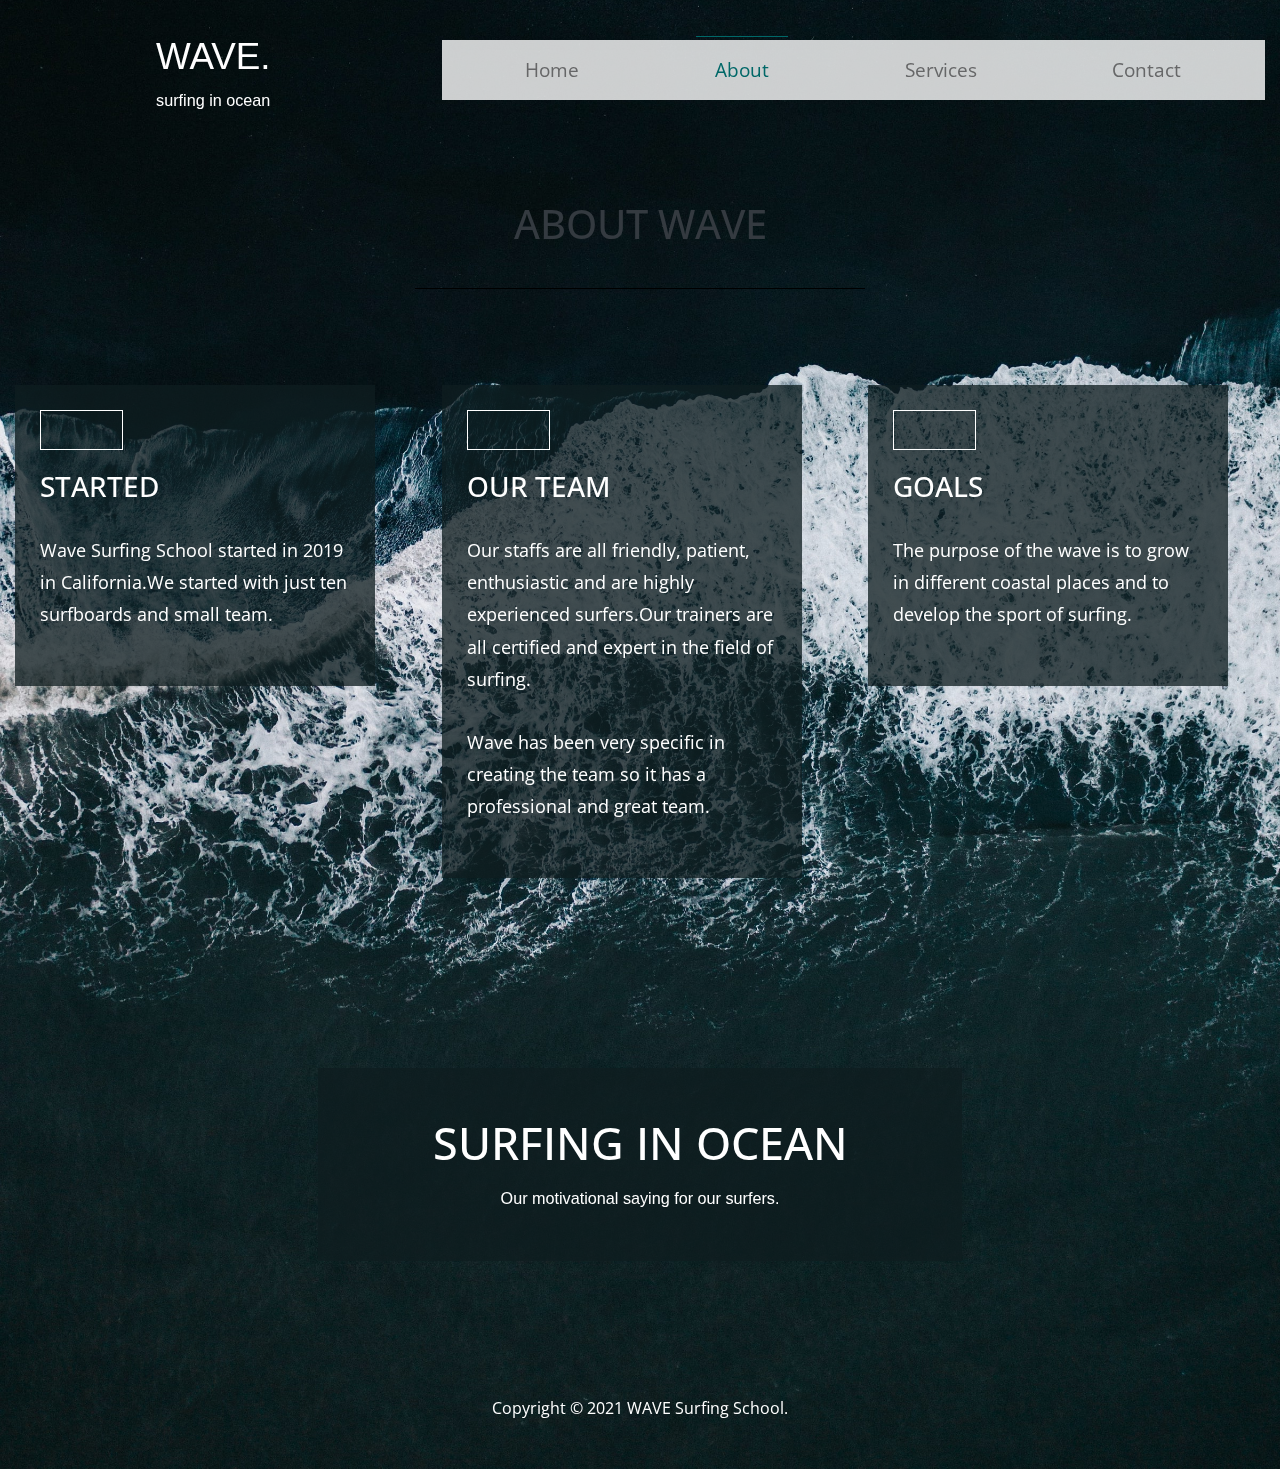
<file: about.html>
<!DOCTYPE html>
<html lang="en">
  <head>
    <meta charset="UTF-8" />
    <meta name="viewport" content="width=device-width, initial-scale=1.0" />
    <meta http-equiv="X-UA-Compatible" content="ie=edge" />
    <title>Wave - About Page</title>

    <link rel="stylesheet" href="https://fonts.googleapis.com/css?family=Open+Sans:400,600" />
    <link rel="stylesheet" href="css/all.min.css" />
    <link rel="stylesheet" href="css/bootstrap.min.css" />
    <link rel="stylesheet" href="css/templatemo-style.css" />
  </head>
  <body id="aboutPage">
    <div class="parallax-window" data-parallax="scroll" data-image-src="img/bg-01.jpg">
      <div class="container-fluid">
        <div class="row tm-brand-row">
          <div class="col-lg-4 col-11">
            <div class="tm-brand-container tm-bg-white-transparent">
             <!-- <i class="fas fa-2x fa-pen tm-brand-icon"></i> -->
              <div class="tm-brand-texts">
                <h1 class="text-uppercase tm-brand-name">wave.</h1>
                <p class="small">surfing in ocean</p>
              </div>
            </div>
          </div>
          <div class="col-lg-8 col-1">
            <div class="tm-nav">
              <nav class="navbar navbar-expand-lg navbar-light tm-bg-white-transparent tm-navbar">
                <button
                  class="navbar-toggler"
                  type="button"
                  data-toggle="collapse"
                  data-target="#navbarNav"
                  aria-controls="navbarNav"
                  aria-expanded="false"
                  aria-label="Toggle navigation">
                  <span class="navbar-toggler-icon"></span>
                </button>
                <div class="collapse navbar-collapse" id="navbarNav">
                  <ul class="navbar-nav">
                    <li class="nav-item">
                      <div class="tm-nav-link-highlight"></div>
                      <a class="nav-link" href="index.html"
                        >Home</a
                      >
                    </li>
                    <li class="nav-item green-highlight active">
                      <div class="tm-nav-link-highlight"></div>
                      <a class="nav-link" href="#">About <span class="sr-only">(current)</span></a>
                    </li>
                    <li class="nav-item">
                      <div class="tm-nav-link-highlight"></div>
                      <a class="nav-link" href="services.html">Services</a>
                    </li>
                    
                    <li class="nav-item">
                      <div class="tm-nav-link-highlight"></div>
                      <a class="nav-link" href="contact.html">Contact</a>
                    </li>
                  </ul>
                </div>
              </nav>
            </div>
          </div>
        </div>

        <!-- About -->
        <section class="row" id="tmAbout">
          <header class="col-12 tm-about-header">
            <h2 class="text-uppercase text-center text-dark tm-about-page-title">About WAVE</h2>
            <hr class="tm-about-title-hr">
          </header>
          <div class="col-lg-4">
            <div class="tm-bg-black-transparent tm-about-box">
              <div class="tm-about-number-container"></div>              
              <h3 class="tm-about-name">Started</h3>
              <p class="tm-about-description">
                Wave Surfing School started in 2019 in California.We started with just ten surfboards and small team.
              </p>
            </div>
          </div>

          <div class="col-lg-4">
            <div class="tm-bg-black-transparent tm-about-box">
              <div class="tm-about-number-container"></div>              
              <h3 class="tm-about-name">Our Team</h3>
              <p class="tm-about-description">
                Our staffs are all friendly, patient, enthusiastic and are highly experienced surfers.Our trainers are all certified and expert in the field of surfing.
              </p>
              <p class="tm-about-description">
                Wave has been very specific in creating the team so it has a professional and great team.
              </p>
             
            </div>
          </div>

          <div class="col-lg-4">
            <div class="tm-bg-black-transparent tm-about-box">
              <div class="tm-about-number-container"></div>              
              <h3 class="tm-about-name">goals</h3>
              <p class="tm-about-description">
                The purpose of the wave is to grow in different coastal places and to develop the sport of surfing.</p>
              
              
            </div>
          </div>
        </section>

        <!-- App Features -->
        <section id="tmAppFeatures">
            <div class="row">
                <header class="col-12 text-center text-white tm-bg-black-transparent p-5 tm-app-header">
                    <h2 class="text-uppercase mb-3 tm-app-feature-header">surfing in ocean</h2>
                    <p class="mb-0 small">Our motivational saying for our surfers.</p>
                </header>
            </div>

        </section> 

        <!-- Page footer -->
        <footer class="row">
          <p class="col-12 text-white text-center tm-copyright-text">
            Copyright &copy; 2021 WAVE Surfing School.
          </p>
        </footer>
      </div>
      <!-- .container-fluid -->
    </div>

    <script src="js/jquery.min.js"></script>
    <script src="js/parallax.min.js"></script>
    <script src="js/bootstrap.min.js"></script>
  </body>
</html>
</file>
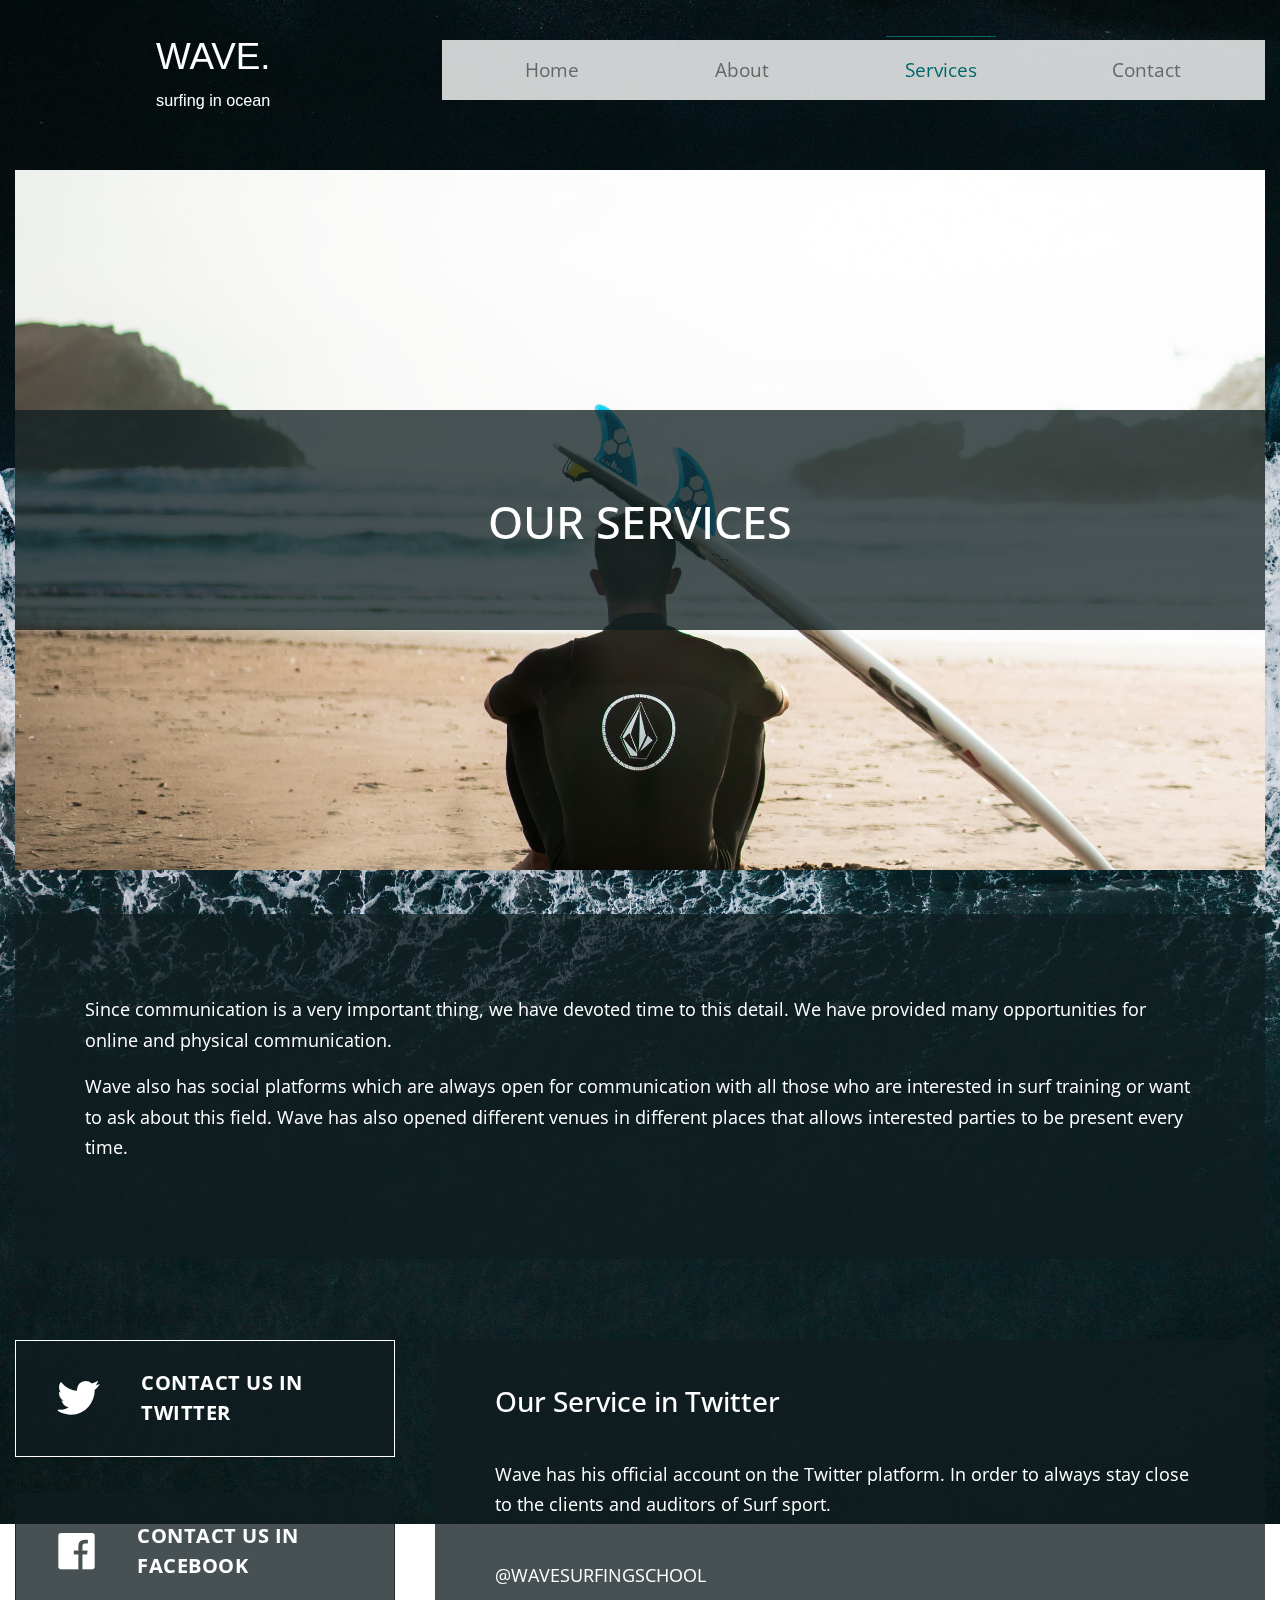
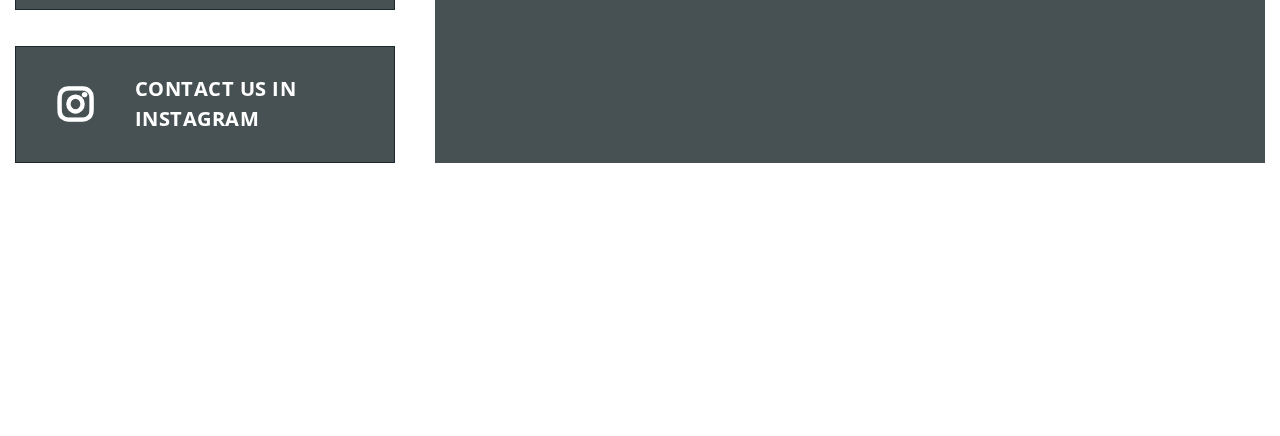
<file: services.html>
<!DOCTYPE html>
<html lang="en">
  <head>
    <meta charset="UTF-8" />
    <meta name="viewport" content="width=device-width, initial-scale=1.0" />
    <meta http-equiv="X-UA-Compatible" content="ie=edge" />
    <title>Wave - Services</title>

    <link rel="stylesheet" href="https://fonts.googleapis.com/css?family=Open+Sans:400,600" />
    <link rel="stylesheet" href="css/all.min.css" />
    <link rel="stylesheet" href="css/bootstrap.min.css" />
    <link rel="stylesheet" href="css/templatemo-style.css" />
  </head>

  <body id="servicesPage">
    <div class="parallax-window" data-parallax="scroll" data-image-src="img/bg-01.jpg">
      <div class="container-fluid">
        <div class="row tm-brand-row">
          <div class="col-lg-4 col-11">
            <div class="tm-brand-container tm-bg-white-transparent">
              
              <div class="tm-brand-texts">
                <h1 class="text-uppercase tm-brand-name">WAVE.</h1>
                <p class="small">surfing in ocean</p>
              </div>
            </div>
          </div>
          <div class="col-lg-8 col-1">
            <div class="tm-nav">
              <nav
                class="navbar navbar-expand-lg navbar-light tm-bg-white-transparent tm-navbar">
                <button
                  class="navbar-toggler"
                  type="button"
                  data-toggle="collapse"
                  data-target="#navbarNav"
                  aria-controls="navbarNav"
                  aria-expanded="false"
                  aria-label="Toggle navigation">
                  <span class="navbar-toggler-icon"></span>
                </button>
                <div class="collapse navbar-collapse" id="navbarNav">
                  <ul class="navbar-nav">
                    <li class="nav-item">
                      <div class="tm-nav-link-highlight"></div>
                      <a class="nav-link" href="index.html"
                        >Home</a
                      >
                    </li>
                    <li class="nav-item">
                      <div class="tm-nav-link-highlight"></div>
                      <a class="nav-link" href="about.html">About</a>
                    </li>
                    <li class="nav-item green-highlight active">
                      <div class="tm-nav-link-highlight"></div>
                      <a class="nav-link" href="#">Services <span class="sr-only">(current)</span></a>
                    </li>
                    
                    <li class="nav-item">
                      <div class="tm-nav-link-highlight"></div>
                      <a class="nav-link" href="contact.html">Contact</a>
                    </li>
                  </ul>
                </div>
              </nav>
            </div>
          </div>
        </div>

        <!-- Services header -->
        <section class="row" id="tmServices">
          <div class="col-12">
            <div class="parallax-window tm-services-parallax-header"
                 data-parallax="scroll"
                 data-z-index="101"
                 data-image-src="img/coffee-glass.jpg">

                 <div class="tm-bg-black-transparent text-center tm-services-header">
                    <h2 class="text-uppercase tm-services-page-title">Our Services</h2>
                    
                </div>
            </div>
          </div>  

          <div class="col-12">
            <div class="tm-bg-black-transparent tm-services-detail-box">
                <p>
                  Since communication is a very important thing, we have devoted time to this detail. We have provided many opportunities for online and physical communication. 
                </p>
                <p>
                  Wave also has social platforms which are always open for communication with all those who are interested in surf training or want to ask about this field. Wave has also opened different venues in different places that allows interested parties to be present every time. 
                </p>
            </div>
          </div> 

          <div class="col-12 tm-tabs-container">
              <div class="tm-tab-links">
                    <ul class="tabs clearfix" data-tabgroup="first-tab-group">
                        <li><a href="#tab1" class="active">
                            <div class="icon-wrap"><i class="fab fa-2x fa-twitter"></i></div>
                            Contact us in Twitter                        
                        </a></li>
                        <li><a href="#tab2" class="">
                            <div class="icon-wrap"><i class="fab fa-2x  fa-facebook"></i></div>
                            Contact us in Facebook           
                        </a></li>
                        <li><a href="#tab3" class="">
                            <div class="icon-wrap"><i class="fab fa-2x fa-instagram"></i></div>
                            Contact us in Instagram            
                        </a></li>                    
                    </ul>
                </div>  
                <div class="tm-tab-contents">
                    <div id="first-tab-group" class="tabgroup">
                        <div id="tab1">                            
                            <div class="text-content">
                                <h3 class="tm-service-tab-title">Our Service in Twitter</h3>
                                <p class="tm-service-tab-p">Wave has his official account on the Twitter platform. In order to always stay close to the clients and auditors of Surf sport.</p>
                                <p class="mb-0">
                                    @WAVESURFINGSCHOOL
                                </p>
                            </div>
                        </div>
                        <div id="tab2">
                            <div class="text-content">
                                <h3 class="tm-service-tab-title">Our Service in Facebook</h3>
                                <p class="tm-service-tab-p">Wave has his official account on the Facebook platform. In order to always stay close to the clients and auditors of Surfi sport.</p>
                                <p class="mb-0">
                                  @WAVESURFINGSCHOOL
                                   </p>
                            </div>
                        </div>
                        <div id="tab3">
                            <div class="text-content">
                                <h3 class="tm-service-tab-title">Our Service in Instagram</h3>
                                <p class="tm-service-tab-p">Wave has his official account on the Instagram platform. In order to always stay close to the clients and auditors of Surfi sport.
                                </p>                            
                                <p class="mb-0">
                                   @WAVESURFINGSCHOOL
                                </p>
                            </div>
                        </div>

                    </div>
                </div>

            </div>     
        </section>

        <!-- Page footer -->
        <footer class="row">
          <p class="col-12 text-white text-center tm-copyright-text">
            Copyright &copy; 2021 WAVE Surfing School. 
          </p>
        </footer>
      </div>
      <!-- .container-fluid -->
    </div>

    <script src="js/jquery.min.js"></script>
    <script src="js/parallax.min.js"></script>
    <script src="js/bootstrap.min.js"></script>
    <script>
        $(function(){
            $('.tabgroup > div').hide();
            $('.tabgroup > div:first-of-type').show();  
            $('.tabs a').click(function(e){
              e.preventDefault();
              var $this = $(this),
                  tabgroup = '#'+$this.parents('.tabs').data('tabgroup'),
                  others = $this.closest('li').siblings().children('a'),
                  target = $this.attr('href');
              others.removeClass('active');
              $this.addClass('active');
              $(tabgroup).children('div').hide();
              $(target).show();

              // Scroll to tab content (for mobile)
              if($(window).width() < 992) {
                  $('html, body').animate({
                      scrollTop: $("#first-tab-group").offset().top
                  }, 200);    
              }              
            })  
        });
        
    </script>
  </body>
</html>
</file>
<file: css/templatemo-style.css>
html {
  scroll-behavior: smooth;
}

body {
  font-family: "Open Sans", Arial, Helvetica, sans-serif;
  font-size: 18px;
  font-weight: 400;
  color: #6b6b6b;
  overflow-x: hidden;
}

a,
button {
  transition: all 0.3s ease;
}

a:hover {
  text-decoration: none;
}

.container-fluid {
  max-width: 1310px;
}

.small,
small {
  font-size: 90%;
  font-family: 'Franklin Gothic Medium', 'Arial Narrow', Arial, sans-serif;
  color: white;
}

.parallax-window {
  min-height: 1100px;
  background: transparent;
}

.tm-bg-white-transparent {
  background-color:rgba(255, 255, 255, 0.8);
}

.tm-brand-row {
  align-items: center;
  padding-top: 40px;
  padding-bottom: 28px;
}

.tm-brand-container {
  max-width: 400px;
  height: 0px;
  display: flex;
  align-items: center;
  justify-content: center;
}
#video{
  
    margin: 0 auto;
  
}

/*.tm-brand-icon {
  width: 79px;
  height: 77px;
  display: flex;
  align-items: center;
  justify-content: center;
  background-color: #333436;
  color: white;
  border-radius: 50%;
  margin-right: 25px;
}*/

.tm-brand-name {
  font-size: 2.3rem;
  color:white;
  padding-top: 25px;
  
  font-family: 'Franklin Gothic Medium', 'Arial Narrow', Arial, sans-serif;
}

/* Nav */
.tm-navbar {/*   padding: 19px 63px; */max-width: 840px;height: 60px;}

.tm-navbar .navbar-nav {
  width: 100%;
  display: flex;
  align-items: center;
  justify-content: space-around;
}


.navbar-expand-lg .navbar-nav .nav-link {
  padding: 19px;
}

.navbar-light .navbar-nav .nav-link,
.navbar-light .navbar-nav .active > .nav-link,
.navbar-light .navbar-nav .nav-link.active,
.navbar-light .navbar-nav .nav-link.show,
.navbar-light .navbar-nav .show > .nav-link {
  color: #666768;
}

.navbar-light .navbar-nav .nav-item.green-highlight.active > .nav-link, 
.navbar-light .navbar-nav .nav-item.green-highlight .nav-link.active, 
.navbar-light .navbar-nav .nav-item.green-highlight .nav-link.show, 
.navbar-light .navbar-nav .nav-item.green-highlight .show > .nav-link {
  color: #006868;
}

.nav-item {
  position: relative;  
}

.nav-link {
  font-size: 1.2rem;
}

.nav-item .tm-nav-link-highlight {
  visibility: hidden;
}

.nav-item:hover .tm-nav-link-highlight,
.nav-item.active .tm-nav-link-highlight {
  visibility: visible;
}

.nav-item .nav-link {
  border-top: 1px solid transparent;
}

.nav-item.active .nav-link,
.nav-item:hover .nav-link {
  border-top-color: #666768;
}

/*.tm-nav-link-highlight {
  width: 25px;
  height: 16px;
  background-color: #0b65be;
  position: absolute;
  top: -8px;
  left: calc(50% - 8px);
}
*/
.nav-item.active.green-highlight .nav-link,
.nav-item.green-highlight:hover .nav-link {
  border-top-color: #006868;
}

.nav-item.active.green-highlight
.tm-nav-link-highlight {
  background-color: #006868;
}

/* Home */
#tmHome {
  padding-top: 30px;
  padding-bottom: 68px;
}

.tm-home-left {
  max-width: 420px;
  width: 100%;
  margin-right: 185px;
}

.tm-home-container {
  display: flex;
  align-items: center;
  justify-content: center;
}

.tm-slogan {
  font-size: 1.4rem;
  margin-bottom: 30px;
}

.tm-home-hr {
  border-top-color: white;
  margin-bottom: 30px;
}

.tm-home-title {
  font-size: 3.5rem;
  margin-bottom: 40px;
}

.tm-home-text {
  margin-bottom: 47px;
}

.btn {
  border-radius: 0;
  padding: 13px 40px;
  font-size: 1.3rem;
}

.btn-primary {
  background-color: white;
  border: 0;  
  color: #3E3F40;
}

.btn-primary:hover,
.btn-primary:focus,
.btn-primary:active,
.btn-primary:not(:disabled):not(.disabled).active, 
.btn-primary:not(:disabled):not(.disabled):active, 
.show>.btn-primary.dropdown-toggle {
  background-color: #495057;
  outline: none;
  border: none;
}

/* Features section */
#tmFeatures {
  padding-top: 68px;
  padding-bottom: 60px;
  max-width: 1260px;
  margin-left: auto;
  margin-right: auto;
}

.tm-feature-box {
  max-width: 360px;
  min-height: 480px;
  border-radius: 10px;
  text-align: center;
  padding: 40px 50px;
  margin-left: auto;
  margin-right: auto;
}

.tm-feature-name {
  color: black;
  margin-bottom: 50px;
}

.tm-feature-icon-container {
  width: 110px;
  height: 110px;
  border: 1px solid#6e979a;
  border-radius: 50%;  
  display: flex;
  align-items: center;
  justify-content: center; 
  margin-left: auto;
  margin-right: auto;
  margin-bottom: 60px;
  background-color: #6e979a;
}

/* Call to Action section */
#tmCallToAction {
  padding-top: 60px;
  padding-bottom: 60px;
}

.tm-bg-white {
  background-color: white;
}

.tm-call-to-action-col {
  display: flex;
  align-items: center;
  max-width: 1230px;
  margin-left: auto;
  margin-right: auto;
  
}

.tm-call-to-action-image {
  margin-right: 20px;
  width: 400px;
  height: auto;
}

.tm-call-to-action-text {
  padding: 50px 60px;
  min-height: 400px;
  width: calc(100% - 400px);
}

.tm-call-to-action-title {
  margin-bottom: 45px;
}

.tm-call-to-action-description {
  margin-bottom: 55px;
  font-size: 1.1rem;
  
}

p {
  line-height: 1.7;
}

.tm-call-to-action-form {
  display: flex;
}

.tm-email-input {
  padding: 15px;
  margin: 0;
  width: 355px;
  margin-right: 20px;
}

.btn-secondary {
  background-color: #0d2326;
  border: none;
  padding: 10px 50px;
}

.btn-secondary:hover {
  background-color: #0fb7f0;
}

.btn-tertiary {
  background-color: #006868;
  color: white;
  padding: 10px 60px;
}

.btn-tertiary:hover {
  background-color: #099f9f;
  color: white;
}

.tm-copyright-text {
  font-size: 1rem;
  padding-top: 50px;
  padding-bottom: 45px;
}

.tm-copyright-link {
  color: white;
}

.tm-copyright-link:hover {
  color: #0fb7f0;
}

/* About Page */
#tmAbout {
  padding-bottom: 80px;
}

.tm-about-page-title {
  font-size: 2.5rem;
  margin-top: 72px;
  margin-bottom: 40px;
}

.tm-about-box {
  padding: 25px;
  max-width: 360px;
  margin-bottom: 30px;
}

.tm-about-title-hr {
  border-top-color: black;
  max-width: 450px;
  
}

.tm-bg-black-transparent {
  background-color: rgba(15, 29, 32, 0.76);
  color: white;
}

.tm-about-header {
  padding-bottom: 80px;
}

.tm-about-number-container {
  width: 83px;
  height: 40px;
  font-size: 2.2rem;
  border: 1px solid white;
  display: flex;
  align-items: center;
  justify-content: center;
  margin-bottom: 20px;
 
}

.tm-about-name {
  margin-bottom: 30px;
  text-transform: uppercase;
}

.tm-about-description {
  margin-bottom: 30px;
  line-height: 1.8;
}

.tm-app-header {
  max-width: 644px;
  margin-left: auto;
  margin-right: auto;  
  margin-bottom: 60px;
}

#tmAppFeatures {
  padding-top: 80px;
  padding-bottom: 24px;
}

.tm-app-feature-header {
  font-size: 2.8rem;
}

.tm-app-feature-box {
  display: flex;
  align-items: center;
  padding: 50px 40px; 
  margin-bottom: 40px; 
}

.tm-app-feature-icon {
  margin-right: 30px;
  border-radius: 50%;
  border: 1px solid;
  width:  120px;
  height: 120px;
  display: flex;
  align-items: center;
  justify-content: center;
}

.tm-btn-app-feature {
  margin-bottom: 35px;
}

.tm-app-feature-description-box {
  color: #2C3030;
}

.tm-app-feature-title {
  font-size: 2rem;
}

/* Services */
.tm-services-parallax-header {
  min-height: 700px;
  display: flex;
  align-items: center; 
  margin-top: 42px;
  margin-bottom: 22px;
}

.tm-services-header {
  position: relative;
  z-index: 102;
  width: 100%;
  padding: 85px 15px 37px 15px;
}

.tm-services-page-title {
  font-size: 2.8rem;  
  padding-bottom: 37px;
}

.tm-services-detail-box {
  padding: 80px 70px;
  margin-top: 22px;
  margin-bottom: 41px;
}

#tmServices .tabs {
  list-style: none;
  padding: 0;
  margin: 0;
}

.tm-tabs-container {
  display: flex;
  padding-top: 40px;
  padding-bottom: 135px;
}

.tm-tab-links {
  margin-right: 40px;
  width: 380px;
}

.tm-tab-contents {
  width: calc(100% - 420px);

}

#tmServices .tabs li {
  margin-bottom: 36px;
}

#tmServices .tabs li:last-child {
  margin-bottom: 0;
}

#tmServices .tabs a {
  display: flex;
  align-items: center;  
  text-align: left;
  text-decoration: none;
  text-transform: uppercase;
  letter-spacing: 0.5px;
  background-color: rgba(15, 29, 32, 0.77);
  border: 1px solid rgba(15, 29, 32, 0.77);
  color: white;
  font-size: 20px;
  font-weight: 700;
  padding: 20px 30px;
  transition: all 0.3s;  
}

#tmServices .tabs .icon-wrap {
  width: 75px;
  height: 75px;
  border-radius: 50%;  
  display: flex;
  align-items: center;
  justify-content: center;
  margin-right: 30px;
}

#tmServices .tabs .active,
#tmServices .tabs a:hover {
    border-color: white;
    color: #fff!important;
}

#first-tab-group > div {
  background-color: rgba(15, 29, 32, 0.77);
  color: white;
  padding: 45px 60px;
  min-height: 423px;
}

.tm-service-tab-title,
.tm-service-tab-p {
  margin-bottom: 40px;
}

/* Testimonials */
.tm-testimonials-section {
  padding-top: 45px;
  padding-bottom: 90px;  
  margin-left: -35px;
  margin-right: -35px;
}

.tm-testimonials-header {
  padding: 55px 15px 50px;
}

.tm-testimonials-page-title {
  padding-bottom: 0;
  margin-bottom: 20px;
}

.tm-testimonials-parallax-header {
  min-height: 400px;
  margin-bottom: 45px;
}

.tm-person-img-container {
  margin-bottom: 63px;
}

.tm-testimonial-box {
  padding: 60px 30px 85px;  
  margin-left: 20px;
  margin-right: 20px;
}

.slick-dots {
  bottom: -88px;;
}

.slick-dots li,
.slick-dots li button {
  width: 30px;
  height: 30px;
}

.slick-dots li {  
  margin: 8px;
}

.slick-dots li button {
  font-family: "Font Awesome 5 Free";
  font-size: 1.6em;
  font-weight: 900;
}

.slick-dots li button:before {
  font-family: inherit;
  font-size: inherit;  
  content: "\f45c";
  opacity: 0.5;
}

.slick-dots li.slick-active button:before {
  opacity: 0.85;
}


#tmCallToAction.tm-testimonials-cta {
  padding-bottom: 185px;
}

/* Contact page */
.tm-contact-form {
  height: 100%;
  padding: 67px 115px 67px 70px;  
  margin-right: 5px;
}

.tm-contact-text {
  padding: 58px 95px 100px 80px;  
  margin-left: 5px;
}

.tm-contact-col-left {  
  margin-bottom: 0;
}

.form-group {
  margin-bottom: 50px;
}

.form-control {
  background-color: transparent;
  color: white;
  padding: 25px 20px;
}

.form-control:focus {
  background-color: transparent;
  color: white;
}

.form-control::placeholder { /* Chrome, Firefox, Opera, Safari 10.1+ */
  color: white;
  opacity: 1; /* Firefox */
}

.form-control:-ms-input-placeholder { /* Internet Explorer 10-11 */
  color: white;
}

.form-control::-ms-input-placeholder { /* Microsoft Edge */
  color: white;
}

.tm-contact-row {
  padding-top: 45px;
  padding-bottom: 40px;
}

/* Media Queries */
@media (max-width: 1149px) {
  .tm-call-to-action-text {
    width: calc(100% - 420px);
  }
}

@media (max-width: 1145px) {
  .tm-email-input {
    margin-right: 0;
    margin-bottom: 20px;
    width: 100%;
  }

  .tm-call-to-action-form {
    flex-direction: column;
  }
}

@media (max-width: 991px) {
  .tm-nav {
    position: relative;
  }

  #navbarNav {
        position: absolute;
    top: 80px;
    background-color: rgba(255, 255, 255, 0.9);
    z-index: 1001;
  }

 .tm-navbar {
   background-color: transparent;
   justify-content: flex-end;
 }

 .navbar-toggler {
   background-color: rgba(255,255,255,0.8);
 }

 .tm-home-left {
   margin-right: 50px;
 }

 .tm-feature-box {
   margin-bottom: 20px;
   max-width: 600px;   
 }

 .navbar-expand-lg .navbar-nav .nav-link {
   padding: 14px 19px;
 }

 .tm-about-box,
 .tm-app-feature-box {
   margin-left: auto;
   margin-right: auto;
   max-width: 600px;
 }

 .tm-tabs-container {
   flex-direction: column;
 }

 .tm-tab-links {
   margin-right: 0;
   margin-bottom: 40px;   
 }

 .tm-tab-links,
 .tm-tab-contents {
    margin-left: auto;
    margin-right: auto;
    max-width: 800px;
    width: 100%;
 }

 .tm-contact-col-left {
   margin-bottom: 40px;   
 }


  .tm-contact-form {
    margin-right: 0;
  }
  
 .tm-contact-text {
   margin-left: 0;
 }
 
}

@media (max-width: 849px) {
  .tm-call-to-action-col {
    flex-direction: column;
  }

  .tm-call-to-action-image {
    margin-right: 0;
    margin-bottom: 20px;
  }

  .tm-call-to-action-text {
    width: 100%;
    max-width: 600px;
  }
}

@media (max-width: 767px) {
  .tm-home-container {
    flex-direction: column;
  }

  .tm-home-left {
    margin-bottom: 50px;
    margin-right: 0;
  }
}

@media (max-width: 479px) {
  .tm-app-feature-box {
    flex-direction: column;
  }

  .tm-app-feature-icon {
    margin-right: 0;
    margin-bottom: 30px;
  }

  .slick-dots {
    width: 300px;
    left: 0;
    right: 0;
    margin-left: auto;
    margin-right: auto;
    bottom: -80px;        
  }

  .slick-dots li {
    margin: 8px;
  }

  .tm-contact-form {
    padding: 45px;
  }

  .tm-contact-text {
    padding: 60px;
  }
}
</file>
